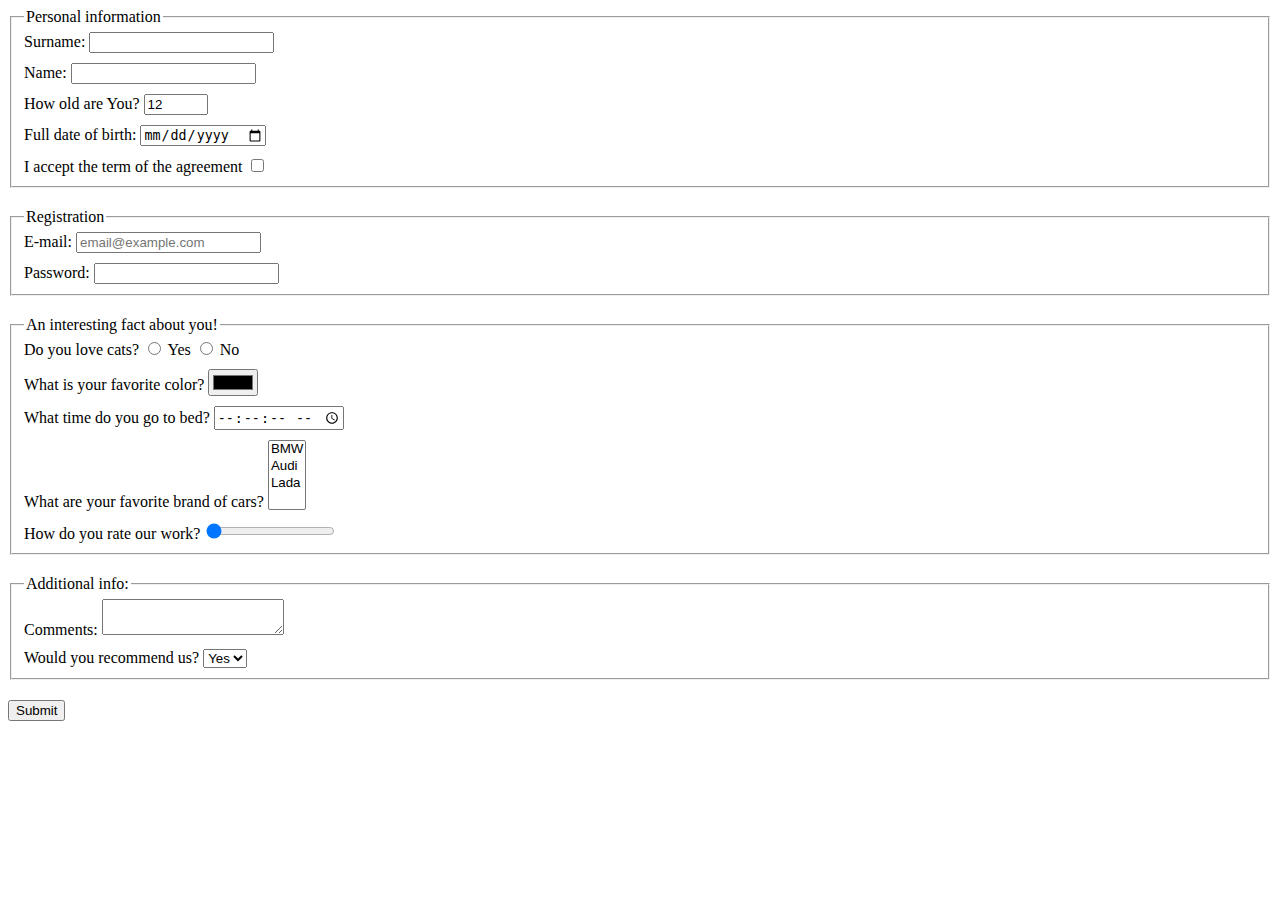
<file: index.html>
<!doctype html><html lang="en"><head><meta charset="UTF-8"><meta name="viewport" content="width=device-width,
      user-scalable=no,
      initial-scale=1.0,
      maximum-scale=1.0,
      minimum-scale=1.0"><meta http-equiv="X-UA-Compatible" content="ie=edge"><title>HTML Form</title><link rel="stylesheet" href="style.886d5e35.css"></head><body> <form action="https://mate-academy-form-lesson.herokuapp.com/create-application" method="post" onsubmit="onSubmit()"> <fieldset class="formPart"> <legend class="input"> Personal information </legend> <section class="input"> <label for="surname" class="input"> Surname: <input type="text" id="surname" autocomplete="off" required> </label> </section> <section class="input"> <label for="name" class="input"> Name: <input type="text" id="name" autocomplete="off" required> </label> </section> <section class="input"> <label for="age" class="input"> How old are You? <input type="number" id="age" min="0" max="100" minlength="1" maxlength="3" value="12" required> </label> </section> <section class="input"> <label for="date" class="input"> Full date of birth: <input type="date" id="date" required> </label> </section> <section class="input"> <label for="agreement" class="input"> I accept the term of the agreement <input type="checkbox" id="agreement" required> </label> </section> </fieldset> <fieldset class="formPart"> <legend class="input"> Registration </legend> <section class="input"> <label for="email" class="input"> E-mail: <input type="email" id="email" placeholder="email@example.com"> </label> </section> <section class="input"> <label for="password" class="input"> Password: <input type="password" id="password"> </label> </section> </fieldset> <fieldset class="formPart"> <legend class="input"> An interesting fact about you! </legend> <section class="input"> <span class="input catsRadio"> Do you love cats? </span> <label for="catsYes" class="input catsRadio"> <input type="radio" id="catsYes" name="cats" value="yes"> Yes </label> <label for="catsNo" class="input catsRadio"> <input type="radio" id="catsNo" name="cats" value="no"> No </label> </section> <section class="input"> <label for="color" class="input"> What is your favorite color? <input type="color" id="color"> </label> </section> <section class="input"> <label for="bedTime" class="input"> What time do you go to bed? <input type="time" id="bedTime" step="2"> </label> </section> <section class="input"> <label for="cars" class="input"> What are your favorite brand of cars? <select name="cars" id="cars" multiple> <option value="BMW"> BMW </option> <option value="Audi"> Audi </option> <option value="Lada"> Lada </option> </select> </label> </section> <section class="input"> <label for="rate" class="input"> How do you rate our work? <input type="range" id="rate" value="0"> </label> </section> </fieldset> <fieldset class="formPart"> <legend class="input"> Additional info: </legend> <section class="input"> <label for="comment" class="input"> Comments: <textarea class="comment" name="comment" id="comment" autocomplete="off">
            </textarea> </label> </section> <section class="input"> <label for="recommend" class="input"> Would you recommend us? <select name="recommend" id="recommend" size="1"> <option value="Yes"> Yes </option> <option value="No"> No </option> </select> </label> </section> </fieldset> <button type="submit"> Submit </button> </form> <script type="text/javascript" src="main.5883b77c.js"></script> </body></html>
</file>
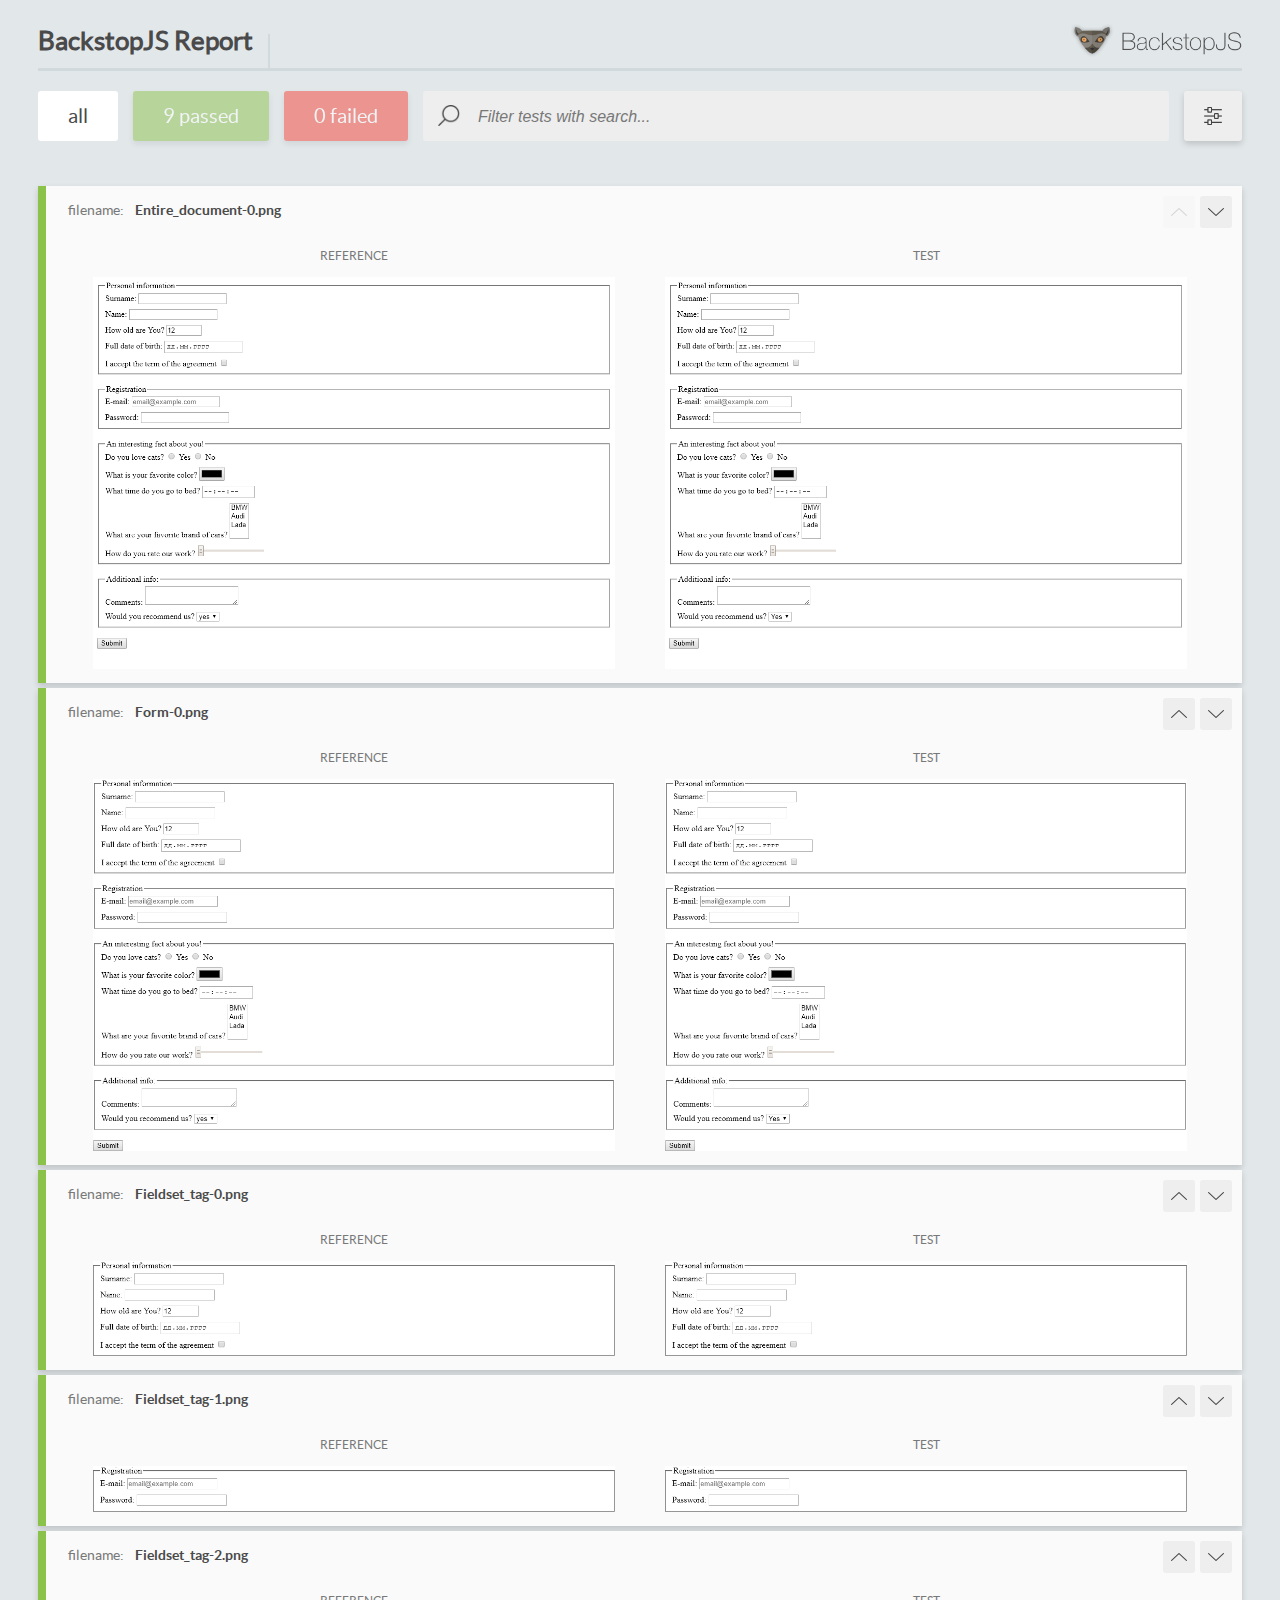
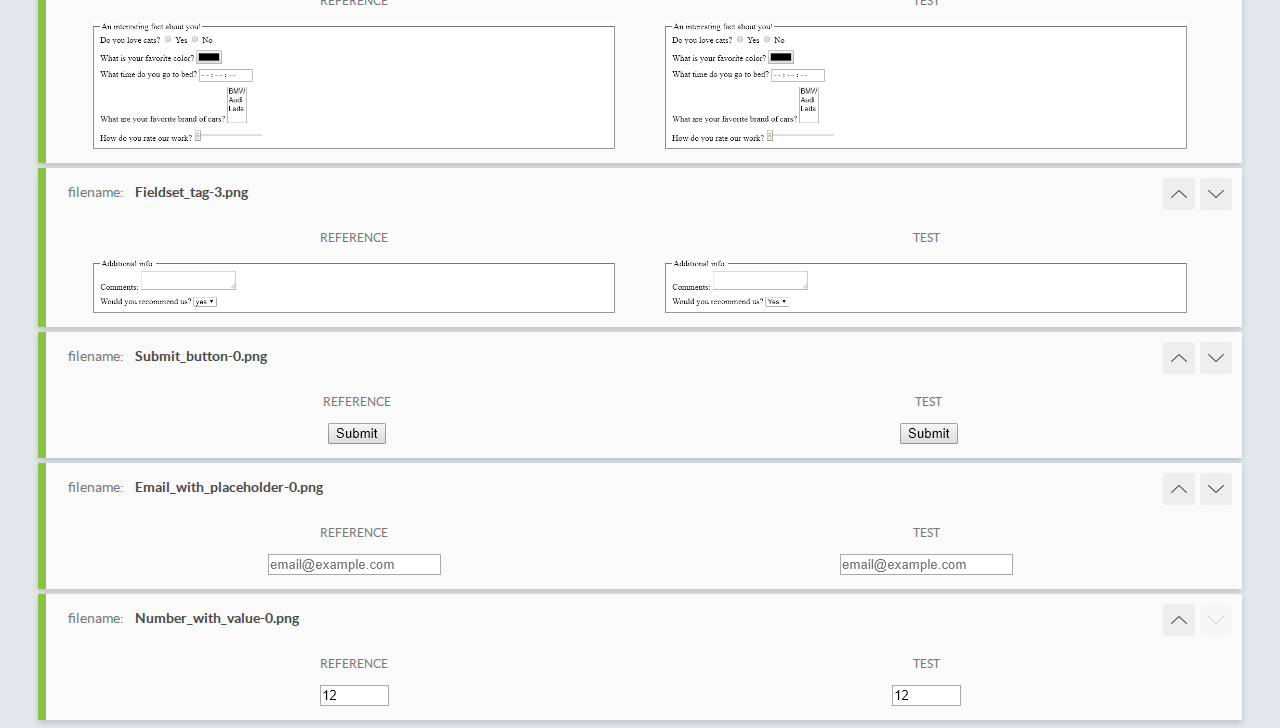
<file: report/html_report/index.html>
<!DOCTYPE html>
<html>
  <head>
    <meta charset="utf-8">
    <title>BackstopJS Report</title>

    <style>
      @font-face {
          font-family: 'latoregular';
          src: url('./assets/fonts/lato-regular-webfont.woff2') format('woff2'),
              url('./assets/fonts/lato-regular-webfont.woff') format('woff');
          font-weight: 400;
          font-style: normal;
      }
      @font-face {
          font-family: 'latobold';
          src: url('./assets/fonts/lato-bold-webfont.woff2') format('woff2'),
              url('./assets/fonts/lato-bold-webfont.woff') format('woff');
          font-weight: 700;
          font-style: normal;
      }

      .ReactModal__Body--open {
          overflow: hidden;
      }
      .ReactModal__Body--open .header {
        display: none;
      }

    </style>
  </head>
  <body style="background-color: #E2E7EA">
    <div id="root">

    </div>
    <script type="text/javascript">
      function report (report) { // eslint-disable-line no-unused-vars
        window.tests = report;
      }
    </script>
    <script type="text/javascript" src="config.js"></script>
    <script type="text/javascript" src="index_bundle.js"></script>
  </body>
</html>
</file>
<file: style.886d5e35.css>
.formPart{margin-bottom:20px}.input{margin-bottom:10px}.input:first-of-type{margin-top:0}.input:last-of-type{margin-bottom:0}.catsRadio{margin-bottom:10px}
/*# sourceMappingURL=style.886d5e35.css.map */
</file>
